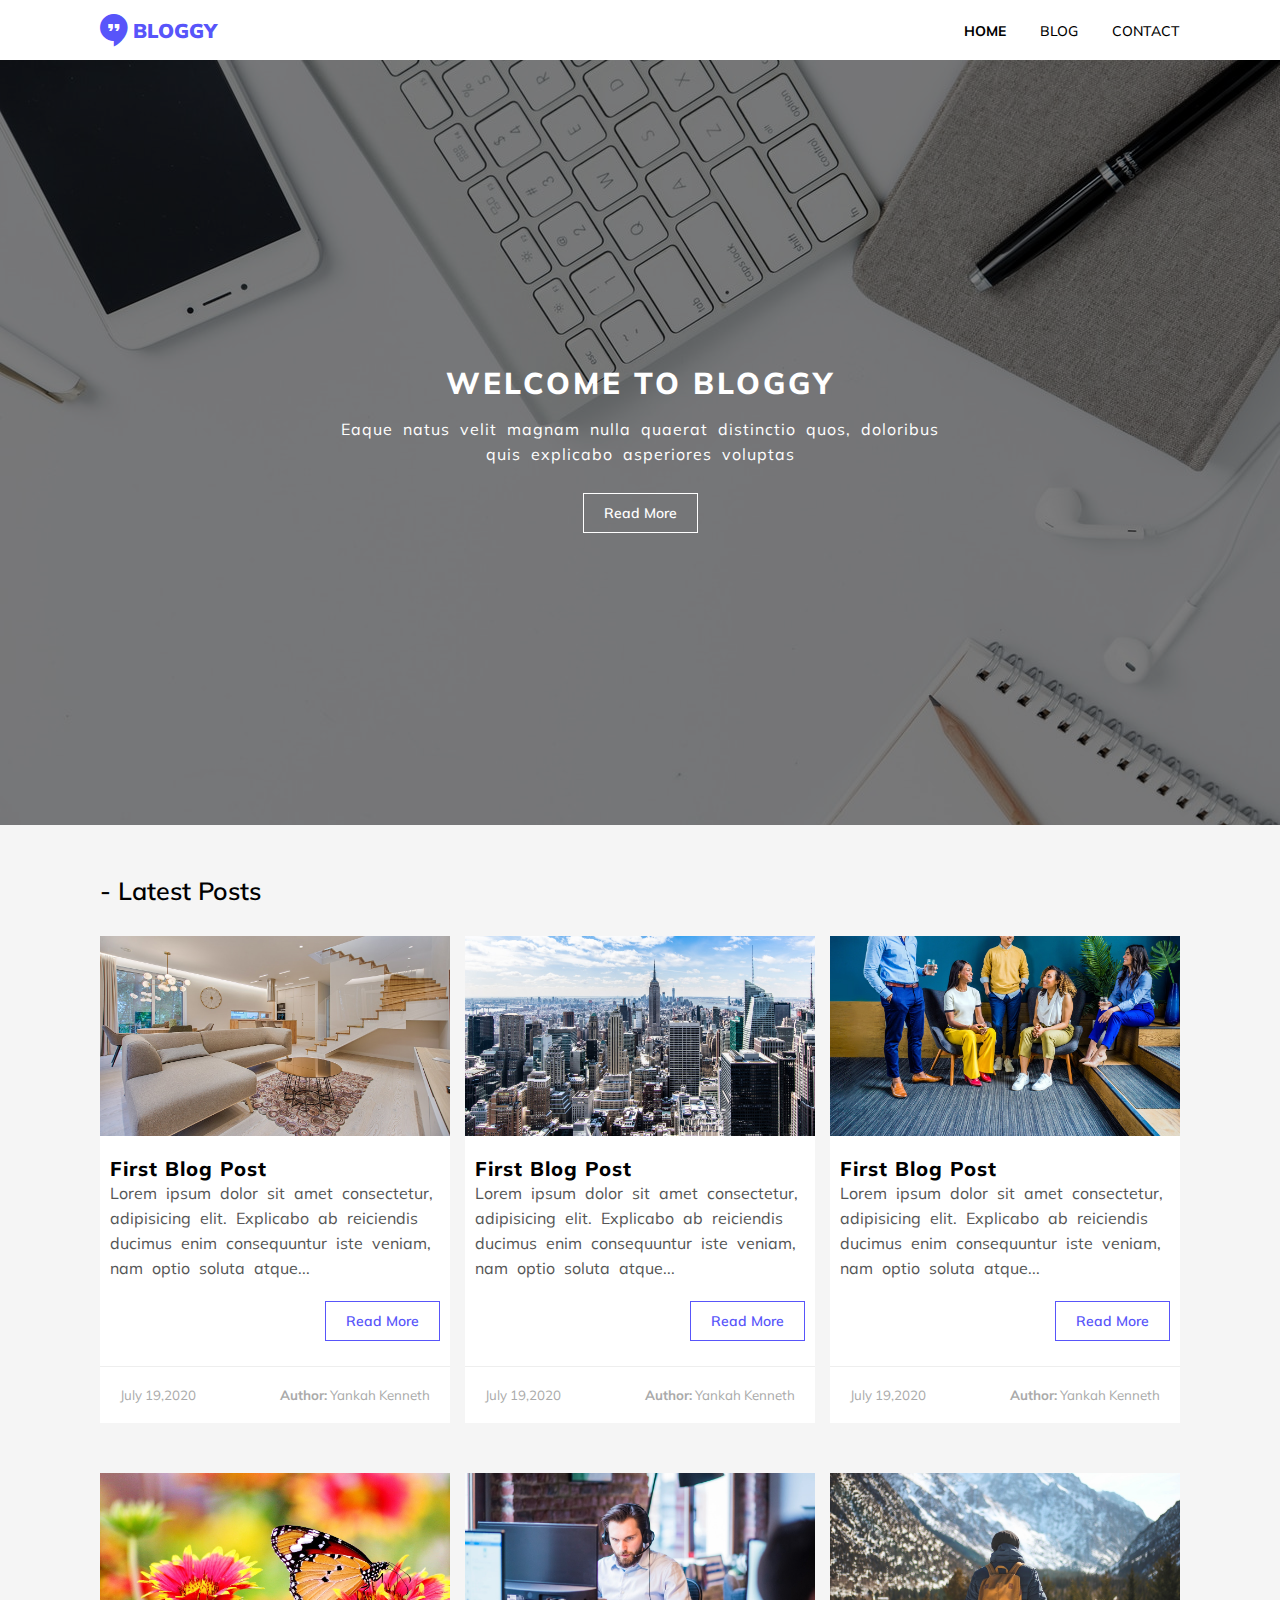
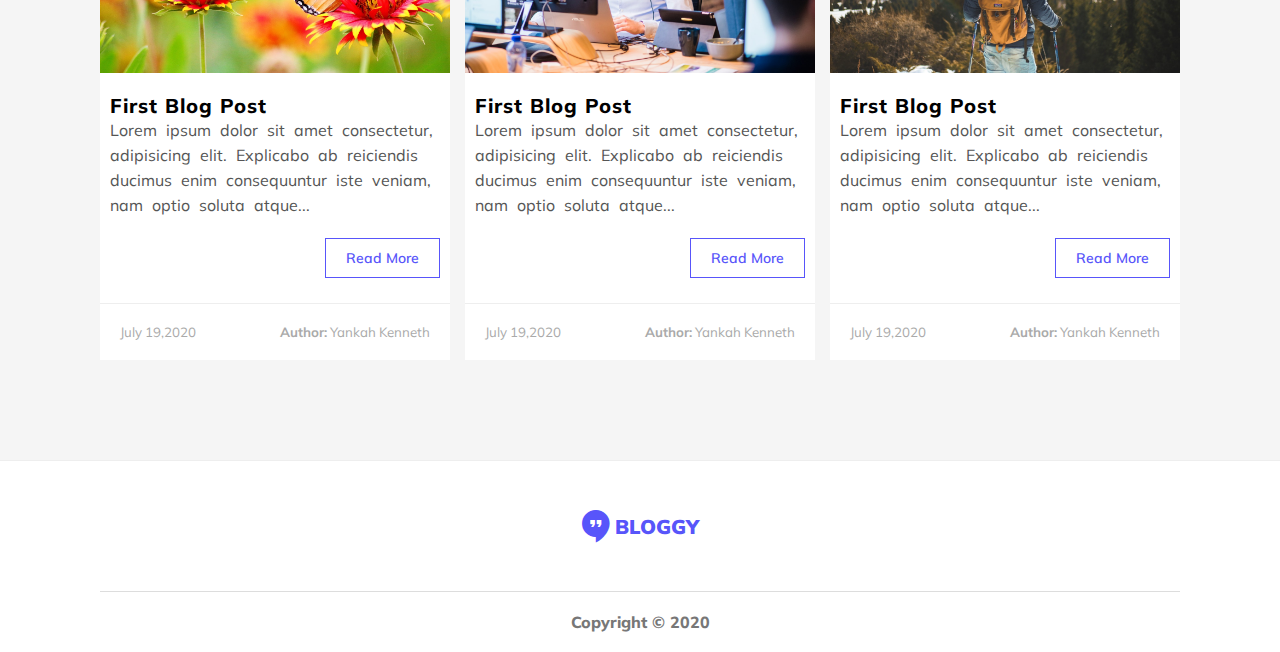
<file: index.html>
<!DOCTYPE html>
<html lang="en">
<head>
    <meta charset="UTF-8">
    <meta name="viewport" content="width=device-width, initial-scale=1.0">
    <title>Bloggy</title>
    <link rel="stylesheet" href="css/styles.css">
    <link rel="stylesheet" href="ionicons/ionicons.css">
</head>
<body>
    <header class="row spaced">
        <span class="logo"><i class="ion-android-hangout"></i> Bloggy</span>
        <nav>
            <a href="#" class="active">Home</a>
            <a href="blog.html">Blog</a>
            <a href="#contact">Contact</a>
        </nav>
    </header>
    <section class="hero center">
        <div class="slide center">
            <div class="inner">
                <h1>Welcome to Bloggy</h1>
                <p>Eaque natus velit magnam nulla quaerat distinctio quos, doloribus quis explicabo asperiores voluptas</p>
                <a href="blog.html" class="button" before="Read More">Read More</a>
            </div>
        </div>
    </section>
    <section class="latest spaced">
        <h2 class="title">- Latest Posts</h2>
        <div class="cards row">
            <div class="card">
                <div class="img-box">
                    <img src="public/card1.jpg" alt="">
                </div>
                <div class="body column">
                    <h3>First Blog Post</h3>
                    <p>Lorem ipsum dolor sit amet consectetur, adipisicing elit. Explicabo ab reiciendis ducimus enim consequuntur iste veniam, nam optio soluta atque...</p>
                    <a href="blog.html" class="button" before="Read More">Read More</a>
                </div>
                <div class="footer row">
                    <small class="date">July 19,2020</small>
                    <small><b>Author:</b> Yankah Kenneth</small>
                </div>
            </div>
            <div class="card">
                <div class="img-box">
                    <img src="public/card2.jpg" alt="">
                </div>
                <div class="body column">
                    <h3>First Blog Post</h3>
                    <p>Lorem ipsum dolor sit amet consectetur, adipisicing elit. Explicabo ab reiciendis ducimus enim consequuntur iste veniam, nam optio soluta atque...</p>
                    <a href="blog.html" class="button" before="Read More">Read More</a>
                </div>
                <div class="footer row">
                    <small class="date">July 19,2020</small>
                    <small><b>Author:</b> Yankah Kenneth</small>
                </div>
            </div>
            <div class="card">
                <div class="img-box">
                    <img src="public/card3.jpg" alt="">
                </div>
                <div class="body column">
                    <h3>First Blog Post</h3>
                    <p>Lorem ipsum dolor sit amet consectetur, adipisicing elit. Explicabo ab reiciendis ducimus enim consequuntur iste veniam, nam optio soluta atque...</p>
                    <a href="blog.html" class="button" before="Read More">Read More</a>
                </div>
                <div class="footer row">
                    <small class="date">July 19,2020</small>
                    <small><b>Author:</b> Yankah Kenneth</small>
                </div>
            </div>
            <div class="card">
                <div class="img-box">
                    <img src="public/card4.jpg" alt="">
                </div>
                <div class="body column">
                    <h3>First Blog Post</h3>
                    <p>Lorem ipsum dolor sit amet consectetur, adipisicing elit. Explicabo ab reiciendis ducimus enim consequuntur iste veniam, nam optio soluta atque...</p>
                    <a href="blog.html" class="button" before="Read More">Read More</a>
                </div>
                <div class="footer row">
                    <small class="date">July 19,2020</small>
                    <small><b>Author:</b> Yankah Kenneth</small>
                </div>
            </div>
            <div class="card">
                <div class="img-box">
                    <img src="public/card5.jpg" alt="">
                </div>
                <div class="body column">
                    <h3>First Blog Post</h3>
                    <p>Lorem ipsum dolor sit amet consectetur, adipisicing elit. Explicabo ab reiciendis ducimus enim consequuntur iste veniam, nam optio soluta atque...</p>
                    <a href="blog.html" class="button" before="Read More">Read More</a>
                </div>
                <div class="footer row">
                    <small class="date">July 19,2020</small>
                    <small><b>Author:</b> Yankah Kenneth</small>
                </div>
            </div>
            <div class="card">
                <div class="img-box">
                    <img src="public/card6.jpg" alt="">
                </div>
                <div class="body column">
                    <h3>First Blog Post</h3>
                    <p>Lorem ipsum dolor sit amet consectetur, adipisicing elit. Explicabo ab reiciendis ducimus enim consequuntur iste veniam, nam optio soluta atque...</p>
                    <a href="blog.html" class="button" before="Read More">Read More</a>
                </div>
                <div class="footer row">
                    <small class="date">July 19,2020</small>
                    <small><b>Author:</b> Yankah Kenneth</small>
                </div>
            </div>
        </div>
    </section>
    <footer class="column spaced">
        <div class="center">
            <span class="logo"><i class="ion-android-hangout"></i> Bloggy</span>
        </div>
        <div class="copyright">
            Copyright &copy; 2020 
        </div>
    </footer>
</body>
</html>
</file>
<file: css/styles.css>
@import "base.css";
@import "card.css";
@import "index.css";
@import "blogpost.css";
@import "mediaQueries.css";
@import url("https://fonts.googleapis.com/css2?family=Muli:ital,wght@0,300;0,400;0,600;0,800;0,900;1,200;1,300&display=swap");
</file>
